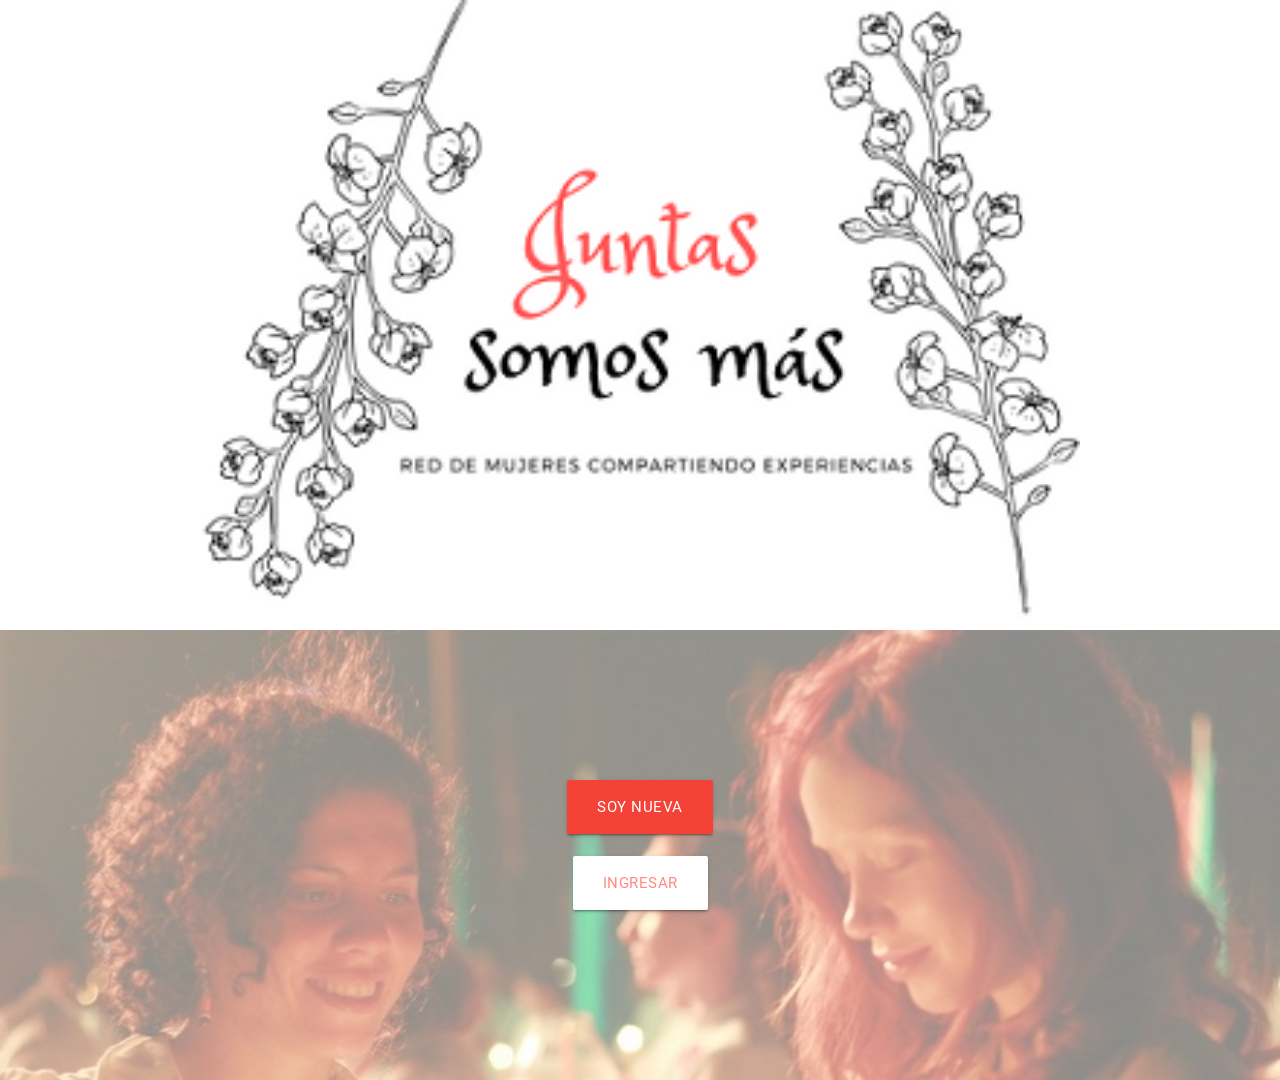
<file: public/index.html>
<!DOCTYPE html>
<html>
  <head>
    <meta charset="utf-8">
    <title>Juntas</title>
    <link href="https://fonts.googleapis.com/css?family=Bellefair|Dancing+Script|Lobster|Ranga" rel="stylesheet">
    <link rel="stylesheet" href="vendors/materialize/css/materialize.min.css">
    <link rel="stylesheet" href="css/main.css">
    <meta name="viewport" content="width=device-width, initial-scale=1.0">
	  <meta http-equiv="X-UA-Compatible" content="ie=edge">
  </head>
  <body >
    <!---CREANDO LA SECCIÓN PRINCIPAL-->
    <main>
      <div class="container logo">
      </div>
    </main>
    <!---CREANDO SECCIÓN DE REGISTRO E INGRESO-->
    <section class="container-flex img-hero">
      <div class="container ">
        <div class="row container-flex-vertical">
          <a href="views/signup.html" class="btn-large red" id="newUser">SOY NUEVA</a>
          <br>
          <a href="views/login.html" class="btn-large white" id="logIn">INGRESAR</a>
        </div>
      </div>
    </section>
    <!---ENLAZANDO ARCHIVOS JS-->
	  <script src="vendors/js/jquery-3.2.1.min.js"></script>
    <script src="vendors/materialize/js/materialize.min.js"></script>
	  <script src="js/app.js"></script>
  </body>
</html>
</file>
<file: public/css/main.css>
body{
  box-sizing: border-box;
  margin: 0;
  padding: 0;
}
.logo{
  background-image: url(../assets/images/juntas.png);
  background-repeat: no-repeat;
  background-position: center;
  background-size: contain;
  height: 70vh;
}
/*SECCIÓN DE REGISTRO E INGRESO (HERO)*/
.img-hero{
  background-image: url(../assets/images/amigas.jpg);
  background-repeat: no-repeat;
  background-size: cover;
  height: 50vh;
}
.container-flex{
  display: flex;
  justify-content: center;
  align-items: center;
  align-content: center;
}
.container-flex-vertical{
  display: flex;
  flex-direction: column;
  justify-content: center;
  align-items: center;
  align-content: center;
}
.red{
  background: #ff8a80;
}
.white{
  background: #ffff;
  color: #ff8a80;
}
</file>
